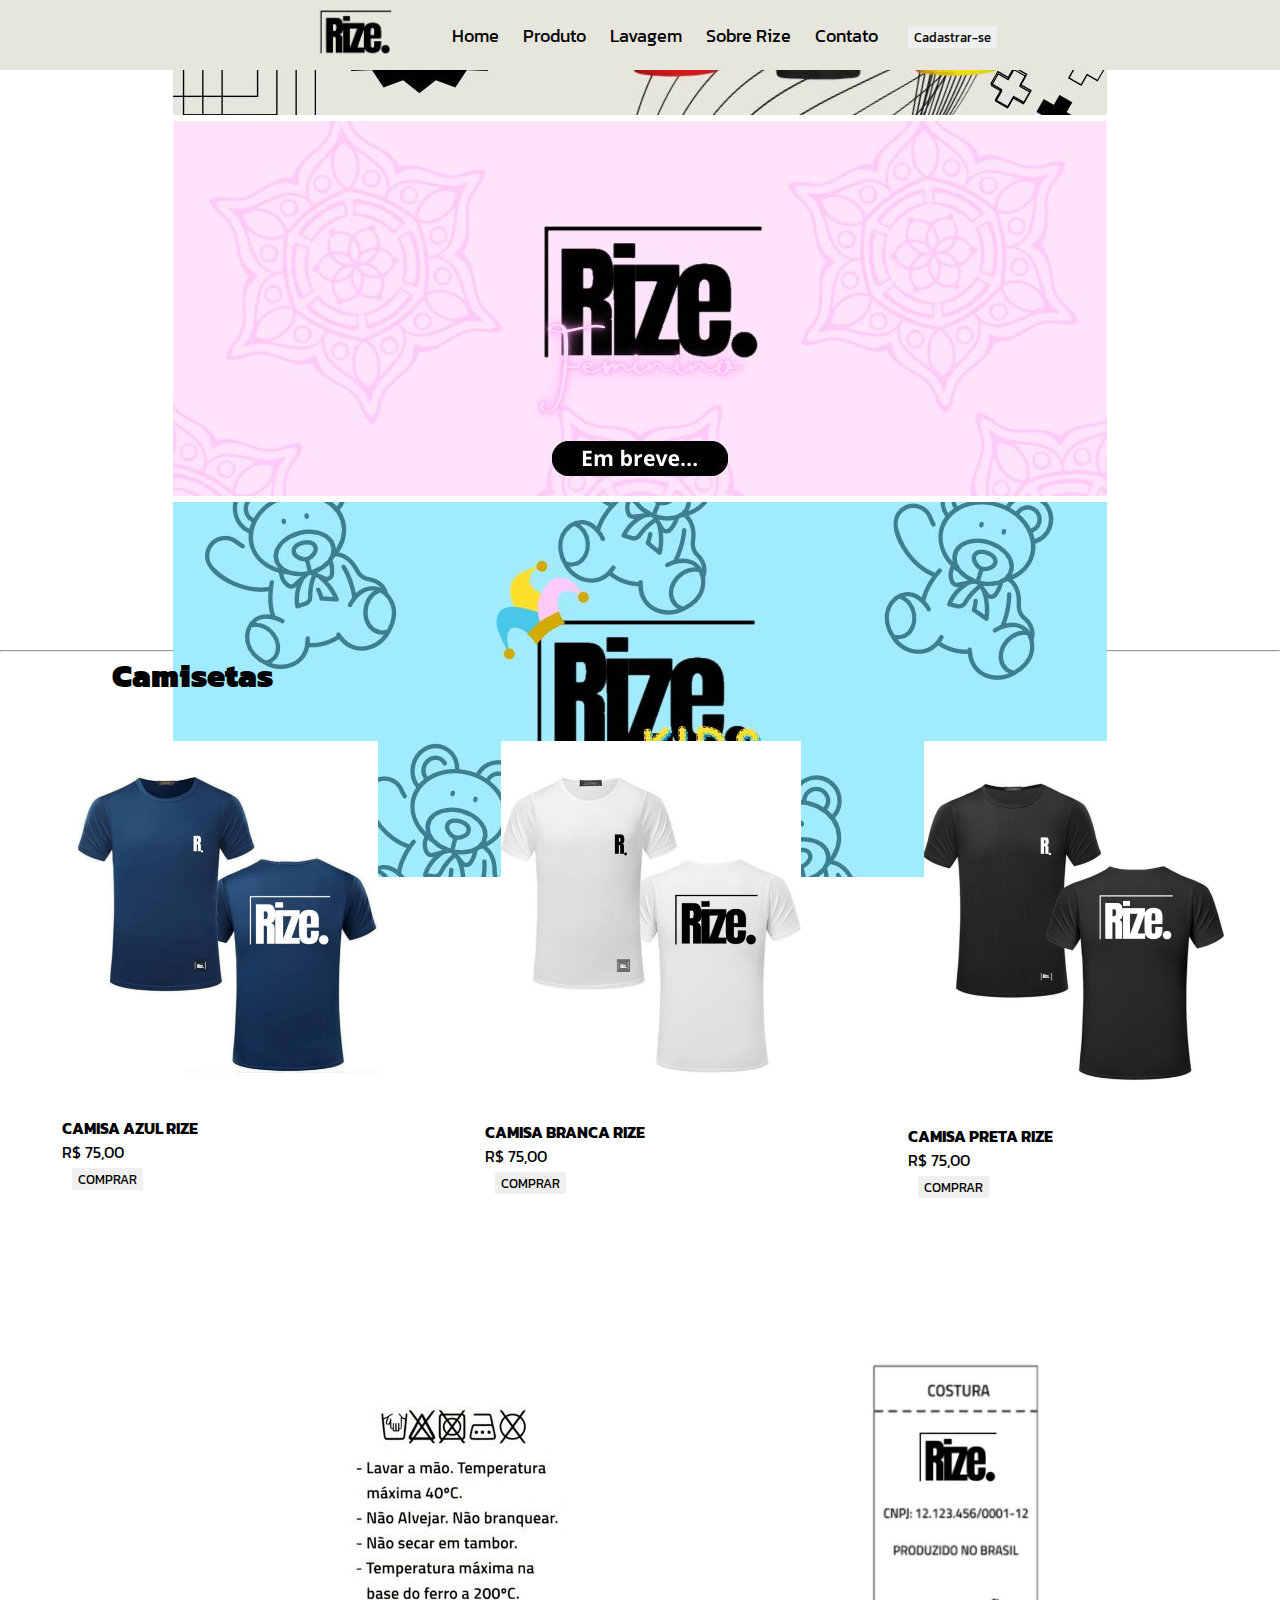
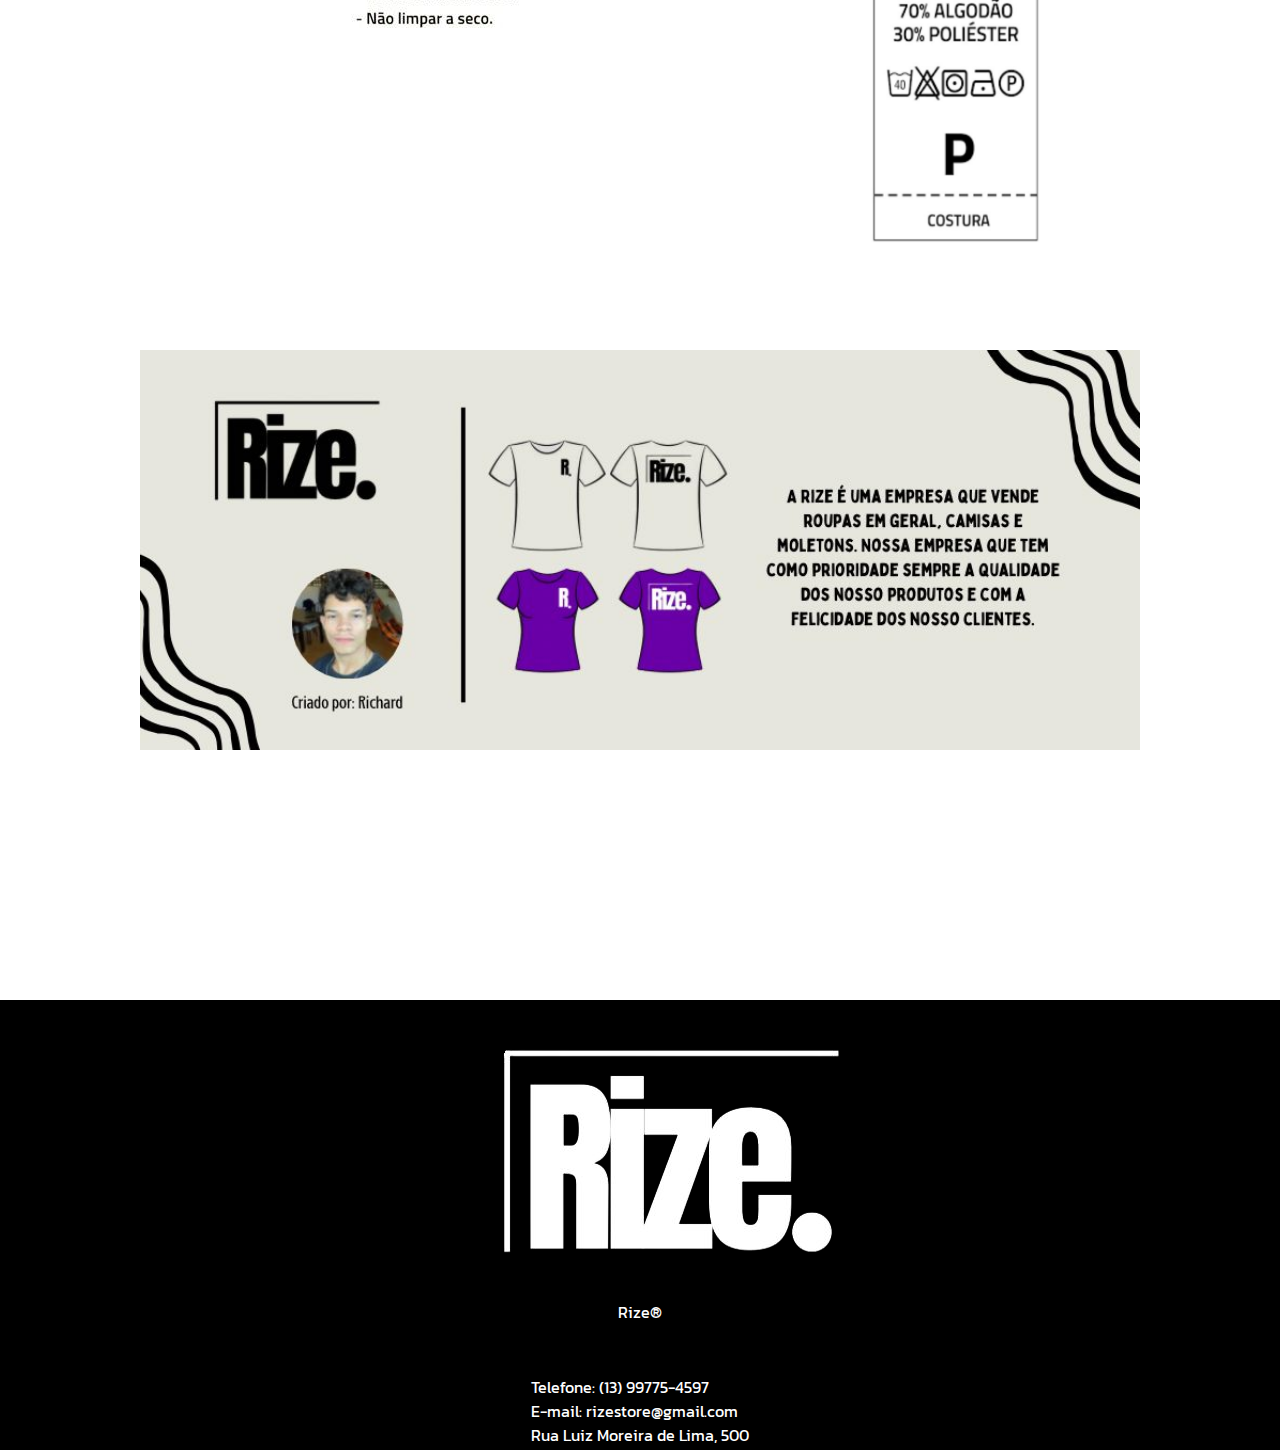
<file: index.html>
<!DOCTYPE html>
<html lang="en">
<head>
    <meta charset="UTF-8">
    <meta name="viewport" content="width=device-width, initial-scale=1.0">
    <link rel="stylesheet" href="style.css">
    <title>Rize store</title>
    <link rel="stylesheet" href="https://stackpath.bootstrapcdn.com/bootstrap/4.1.3/css/bootstrap.min.css" integrity="sha384-MCw98/SFnGE8fJT3GXwEOngsV7Zt27NXFoaoApmYm81iuXoPkFOJwJ8ERdknLPMO" crossorigin="anonymous">
   
    <link rel="icon" href="imagem/RIZE.png">
</head>
<body>
    <div class="div-1">
              
      <div class="logo">
            <img src="imagem/WhatsApp Image 2023-11-01 at 20.38.08.png">
        </div>
        <div class="menu">
        <nav>
            <a href="#home">Home</a>
            <a href="#produtos">Produto</a>
            <a href="#lavagem">Lavagem</a>
            <a href="#sobre">Sobre Rize</a>
            <a href="#contato">Contato</a>
        </nav>
    </div>
    <div class="botao">
      <a href="cadastro.html"><button class="btn btn-info">Cadastrar-se</button></a>
    </div>
    </div>
    <div class="div-2" id="home">
        <div id="carouselExampleControls" class="carousel slide" data-ride="carousel">
            <div class="carousel-inner">
              <div class="carousel-item active">
                <img class="d-block w-900" src="imagem/rize camisas.jpeg" alt="Camisas">
              </div>
              <div class="carousel-item">
                <img class="d-block w-200" src="imagem/rize feminino.jpeg" alt="Moletons">
              </div>
              <div class="carousel-item">
                <img class="d-block w-100" src="imagem/rize kids.jpeg" alt="Rize kids">
              </div>
            </div>
            <a class="carousel-control-prev" href="#carouselExampleControls" role="button" data-slide="prev">
              <span class="carousel-control-prev-icon" aria-hidden="true"></span>
              <span class="sr-only"></span>
            </a>
            <a class="carousel-control-next" href="#carouselExampleControls" role="button" data-slide="next">
              <span class="carousel-control-next-icon" aria-hidden="true"></span>
              <span class="sr-only"></span>
            </a>
          </div>
    </div>
    <hr>

    <div class="camisetas">
      <h1><strong>Camisetas</strong></h1>
    </div>
  
    <div class="div-3" id="produtos">
        <div class="div-3-left">
            <img src="imagem/Camisa azul rize.jpeg" class="img-others">
            <p><strong>CAMISA AZUL RIZE</strong></p>
            <p>R$ 75,00</p>
            
            <a href="pagamento.html"><button class="btn btn-info">COMPRAR</button></a>
           
        </div>
        <div class="camisa2">
            <div class="others">
                <img src="imagem/Camisa branca rize.jpeg" class="img-others">
                <p><strong>CAMISA BRANCA RIZE</strong></p>
                <p>R$ 75,00</p>
                <a href="pagamento.html"><button class="btn btn-info">COMPRAR</button></a>
            </div>   
            </div>
            <div class="camisa3">
                <img src="imagem/Camisa preta rize.jpeg" class="img-others">  
                <p><strong>CAMISA PRETA RIZE</strong></p><p>R$ 75,00</p>
                
                
                <a href="pagamento.html"><button class="btn btn-info">COMPRAR</button></a>
            </div>
            
        </div>

        
    <div class="div-4" id="lavagem">
      <!-- <div class="rize-logo">
        <img src="imagem/WhatsApp Image 2023-11-01 at 20.38.08.png">
      </div ygod>-->
    
      
      
      <div class="lavagem">
        <img src="imagem/modo de lavagem.jpeg">

      </div>

      <div class="etiqueta">
        <img src="imagem/etiqueta rize (2).jpeg" class="rize-etiqueta">
      </div>
        
    </div>
    <div class="div-5" id="sobre">
      <img src="imagem/sobre rize.jpeg" class="sobre-rize">   
    </div>
    <div class="div-6" id="contato">
      <div class="final">
        <img src="imagem/rize final.png">
      </div>

      <div class="fim">
        Rize®
      </div>
      <div class="fim">
        Telefone: (13) 99775-4597
        <br>
        E-mail: rizestore@gmail.com
        <br>
        Rua Luiz Moreira de Lima, 500
      </div>
    </div>


  </body>
  <script src="https://code.jquery.com/jquery-3.3.1.slim.min.js" integrity="sha384-q8i/X+965DzO0rT7abK41JStQIAqVgRVzpbzo5smXKp4YfRvH+8abtTE1Pi6jizo" crossorigin="anonymous"></script>
  <script src="https://cdnjs.cloudflare.com/ajax/libs/popper.js/1.14.3/umd/popper.min.js" integrity="sha384-ZMP7rVo3mIykV+2+9J3UJ46jBk0WLaUAdn689aCwoqbBJiSnjAK/l8WvCWPIPm49" crossorigin="anonymous"></script>
   <script src="https://stackpath.bootstrapcdn.com/bootstrap/4.1.3/js/bootstrap.min.js" integrity="sha384-ChfqqxuZUCnJSK3+MXmPNIyE6ZbWh2IMqE241rYiqJxyMiZ6OW/JmZQ5stwEULTy" crossorigin="anonymous"></script>


</html>
</file>
<file: style.css>
@import url('https://fonts.googleapis.com/css2?family=Kanit:wght@200&family=Roboto+Condensed:wght@500&display=swap');

* {
    margin: 0;
    font-family: 'Kanit', sans-serif;
}

body {
     
}

.div-1 {
    position: fixed;
    z-index: 1;
    width: 100%;
    height: 70px;
    background-color: #e6e6dd;
    /*opacity: 80%;*/
    display: flex;
    justify-content: center ;
    align-items: center;

}

.botao {
    
}

.logo {
    height: 158px;
    width: 158px;
    display: flex;    
}

.menu {
    
    
}

nav, a {
    color: rgb(0, 0, 0);
    text-decoration: none;
    padding: 10px; 
    font-size: large;


}

a:hover{
    font-size: 20px;
    transform: scale(1.);
    transition: transform 1.0s ease;
     
  }

  .img-others:hover {
    transform: scale(1.1);
    transition: transform 1s ease

 }

 .highlight-text:hover {
    transform: scale(1.1);
    transition: transform 1s ease
 }

nav, a {
    color: rgb(0, 0, 0);
    text-decoration: none;
    padding: 10px;
   
}



.div-2 {
    display: flex;
    align-items: center;
    justify-content: center;
    width: 100%;
    height: 650px;
    /*background: url("http://picsum.photos/id/94/1900/650?blur=3");*/
    /*background-color: gray;*/

}


.highlight-text {
    font-size: 75px;
    color: white;
    text-shadow: 1px 1px 1px black;
}

.camisetas {
    /*background-color: brown;*/
    display: flex;
    justify-content:center;
    width: 30%;
    height: px;
}

.div-3 {
    display: flex;
    align-items: center;
    justify-content: space-around;
    width: 100%;
    height: 400px;
    /*background-color: aquamarine;*/
}

.div-3-left {
    width: 320px;
    height: 350px;
    padding-left: 10px;
    /*background-color: brown;*/
}

/*.highlight-img {
    display: flex;
    justify-content: flex-end;
    width: 300px;
    height: ;
    background-color: #23691d;
    margin: 16px;
}*/

.m-link {
    color: darkolivegreen;
}

.camisa2 {
    display: flex;
    width: 320px;
    height: 350px;
    /*background-color: blue;*/
}

.others {
    padding: px;
    float: left;
}

.img-others {
    width: 300px;
    height: ;
    margin: 16px;
    float: left;
}

.camisa3 {
    width: 320px;
    height: 350px;  
    /*background-color: #5cd36c;*/

}

.div-4 {
    display: flex;
    align-items: center;
    justify-content: space-evenly;
    width: 100%;
    height: 600px;
    /*background-color: chocolate;*/    
}

.div-5 {
    display: flex;
    align-items: center;
    justify-content: center;
    width: 100%;
    height: 900px;
    /*background-color: blueviolet;*/
    /*linear-gradient(#23691d, #5cd36c);*/
}

.div-6 {
    display: flex;
    align-items: center;
    justify-content: center;
    flex-direction: column;
    width: 100%;
    height: 450px;
    background-color: black;
    color: white;
}

.btn {
    border: none;
   
   
}

.lavagem {
    /*background-color: black;*/
    width: 200px;
    height: 20px;
}
    

.etiqueta {
    /*background-color: black;*/
    width: 100px;
    height: 100px;
}

.rize-etiqueta {
    width: 200px;
    height: 500px;

}

.rize-logo {
    background-color: rgb(255, 255, 255);
 
    height: 500px;
}

.sobre-rize {
    width: 1000px;
    height: 400px;
}

.final {
    
 
    width: 400px;
    height: 300px;
    /*background-color: aqua;*/
}

.fim {
    /*background-color: blue;*/
    width: 400px;
    height: 300px;
    display: flex;
    justify-content: center;
    
}
</file>
